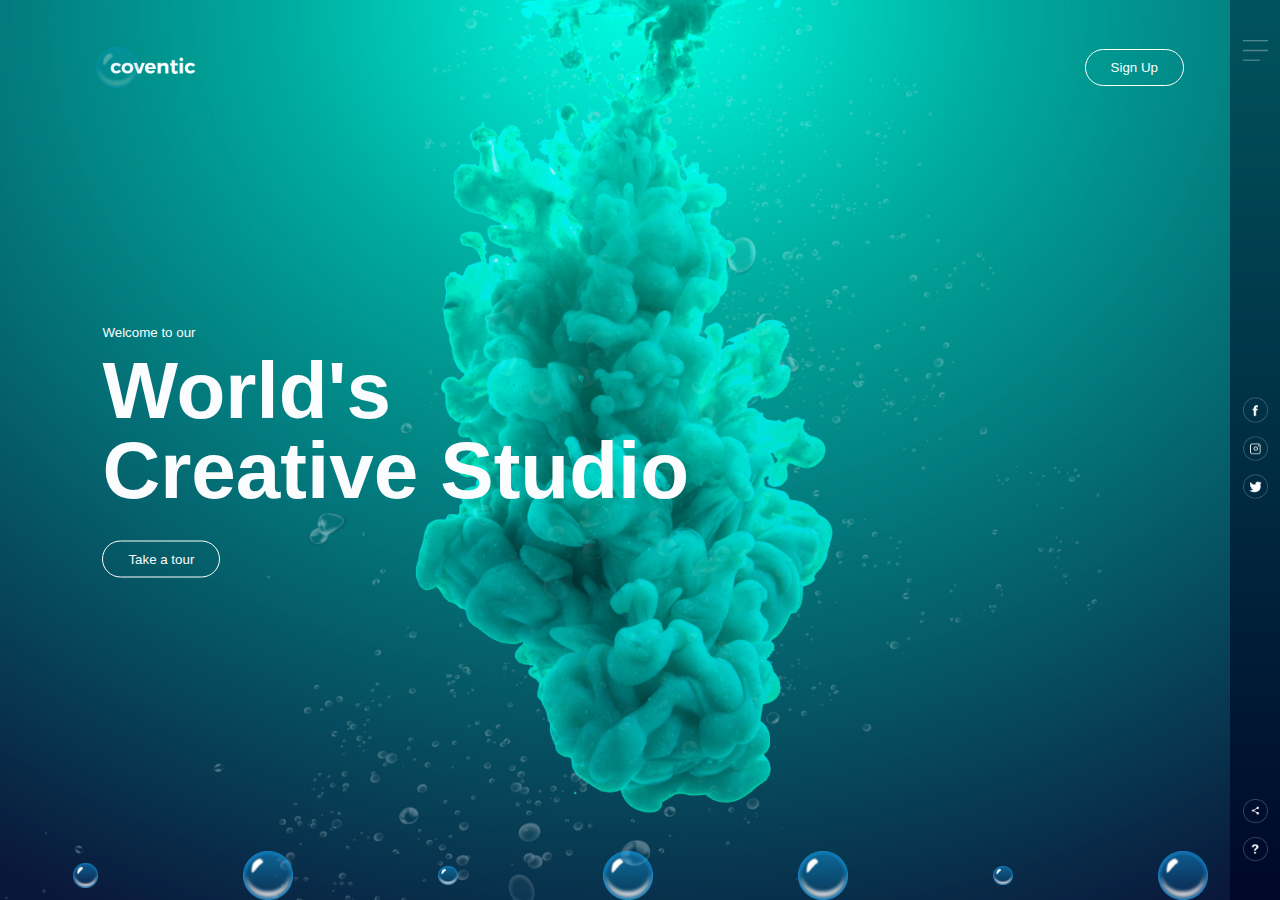
<file: index.html>
<!DOCTYPE html>
<html lang="en">
  <head>
    <meta charset="UTF-8" />
    <meta name="viewport" content="width=device-width, initial-scale=1.0" />
    <title>Document</title>
    <link rel="stylesheet" href="style.css" />
  </head>
  <body>
    <div class="hero">
      <div class="navbar">
        <img class="logo" src="logo.png" alt="" />
        <button type="button">Sign Up</button>
      </div>
      <div class="content">
        <small>Welcome to our</small>
        <h1>
          World's <br />
          Creative Studio
        </h1>
        <button type="button">Take a tour</button>
      </div>
      <div class="side-bar">
        <img class="menu" src="menu.png" alt="" />
        <div class="social-links">
          <img src="fb.png" alt="" />
          <img src="ig.png" alt="" />
          <img src="tw.png" alt="" />
        </div>
        <div class="useful-links">
          <img src="share.png" alt="" />
          <img src="info.png" alt="" />
        </div>
      </div>
      <div class="bubbles">
        <img src="bubble.png" alt="">
        <img src="bubble.png" alt="">
        <img src="bubble.png" alt="">
        <img src="bubble.png" alt="">
        <img src="bubble.png" alt="">
        <img src="bubble.png" alt="">
        <img src="bubble.png" alt="">
      </div>
    </div>
  </body>
</html>
</file>
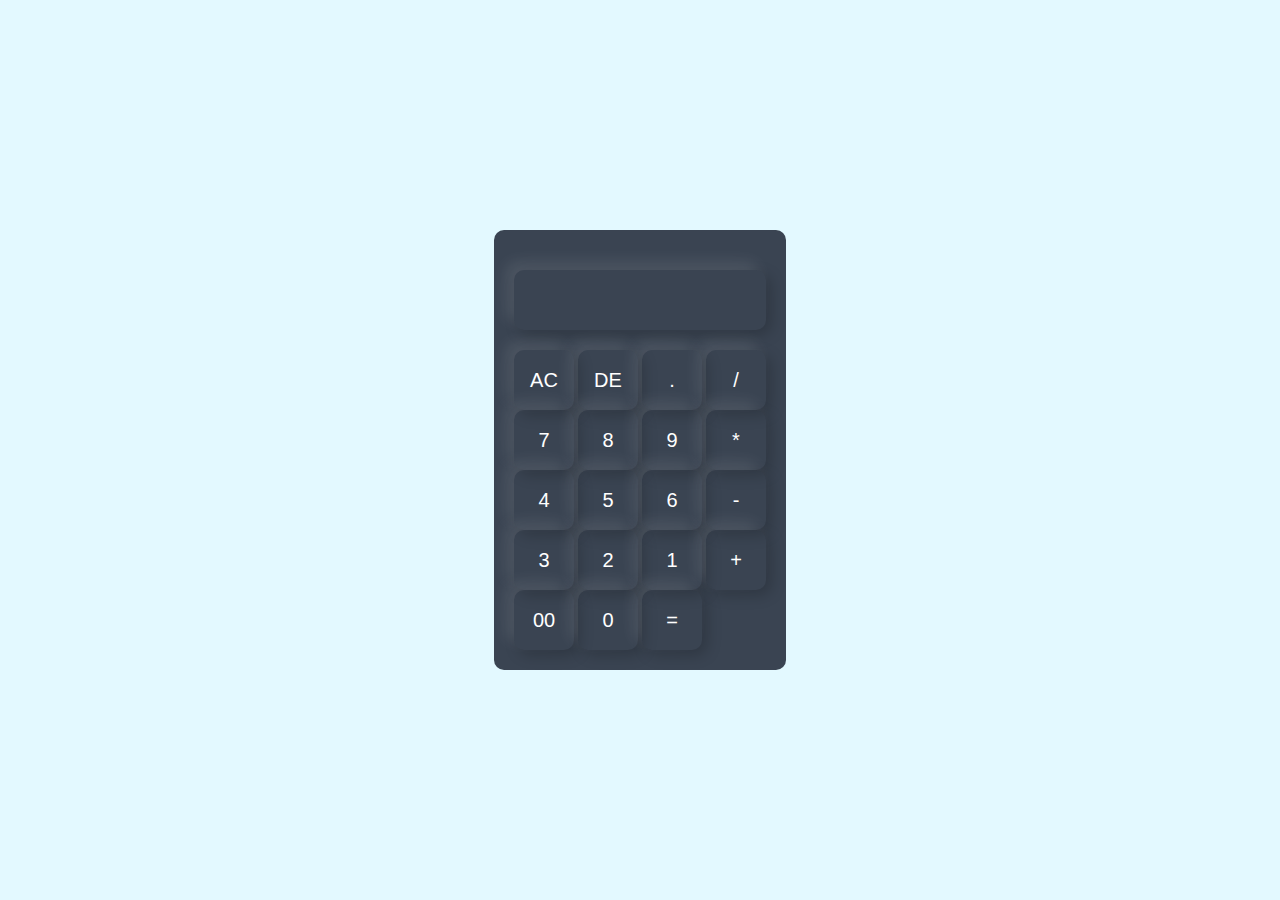
<file: calculator/index.html>
<!DOCTYPE html>
<html lang="en">
  <head>
    <meta charset="UTF-8" />
    <meta name="viewport" content="width=device-width, initial-scale=1.0" />
    <title>ccalculator</title>
    <link rel="stylesheet" href="style.css" />
  </head>
  <body>
    <div class="container">
      <div class="calculator">
        <form>
          <div class="display">
            <input id="display" type="text" name="display" readonly />
          </div>
          <div>
            <!-- <input type="button" value="AC" onclick=" display.value = '' " class="operator"/>
            <input type="button" value="DE" onclick="display.value = display.value.toString().slice(0,-1)" class="operator"
            />
            <input type="button" value="." onclick="display.value = '0'" class="operator" />
            <input type="button" value="/" onclick="display.value = '/'" class="operator"/> -->
            <input type="button" value="AC" onclick="bersihkan('')" >
            <input type="button" value="DE" onclick="hapus('')" >
            <input type="button" value="." onclick="input('.')" >
            <input type="button" value="/" onclick="input('/')" >
          </div>
          <div>
            <input type="button" value="7" onclick="input('7')" >
            <input type="button" value="8" onclick="input('8')" >
            <input type="button" value="9" onclick="input('9')" >
            <input type="button" value="*" onclick="input('*')" >
            <!-- <input type="button" value="7" onclick="display.value += '7'" />
            <input type="button" value="8" onclick="display.value += '8'" />
            <input type="button" value="9" onclick="display.value += '9'" />
            <input type="button" value="*" onclick="display.value = '*'" class="operator"/> -->
          </div>
          <div>
            <input type="button" value="4" onclick="input('4')" >
            <input type="button" value="5" onclick="input('5')" >
            <input type="button" value="6" onclick="input('6')" >
            <input type="button" value="-" onclick="input('-')" >
            <!-- <input type="button" value="4" onclick="display.value += '4'" />
            <input type="button" value="5" onclick="display.value += '5'" />
            <input type="button" value="6" onclick="display.value += '6'" />
            <input type="button" value="-" onclick="display.value += '-'" class="operator"  /> -->
          </div>
          <div>
            <input type="button" value="3" onclick="input('3')" >
            <input type="button" value="2" onclick="input('2')" >
            <input type="button" value="1" onclick="input('1')" >
            <input type="button" value="+" onclick="input('+')" >
            <!-- <input type="button" value="3" onclick="display.value += '3'" />
            <input type="button" value="2" onclick="display.value += '2'" />
            <input type="button" value="1" onclick="display.value += '1'" />
            <input type="button" value="+" onclick="display.value += '+'" class="operator"/> -->
          </div>
          <div>
            <input type="button" value="00" onclick="input('00')" >
            <input type="button" value="0" onclick="input('0')" >
            <!-- <input type="button" value="00" onclick="display.value += '00'" />
            <input type="button" value="0" onclick="display.value += '0'" /> -->
            <input
              class="equal"
              type="button"
              value="="
              onclick="hasil()"
            />
          </div>
        </form>
      </div>
    </div>
  </body>
  <script src="script.js"></script>
</html>
</file>
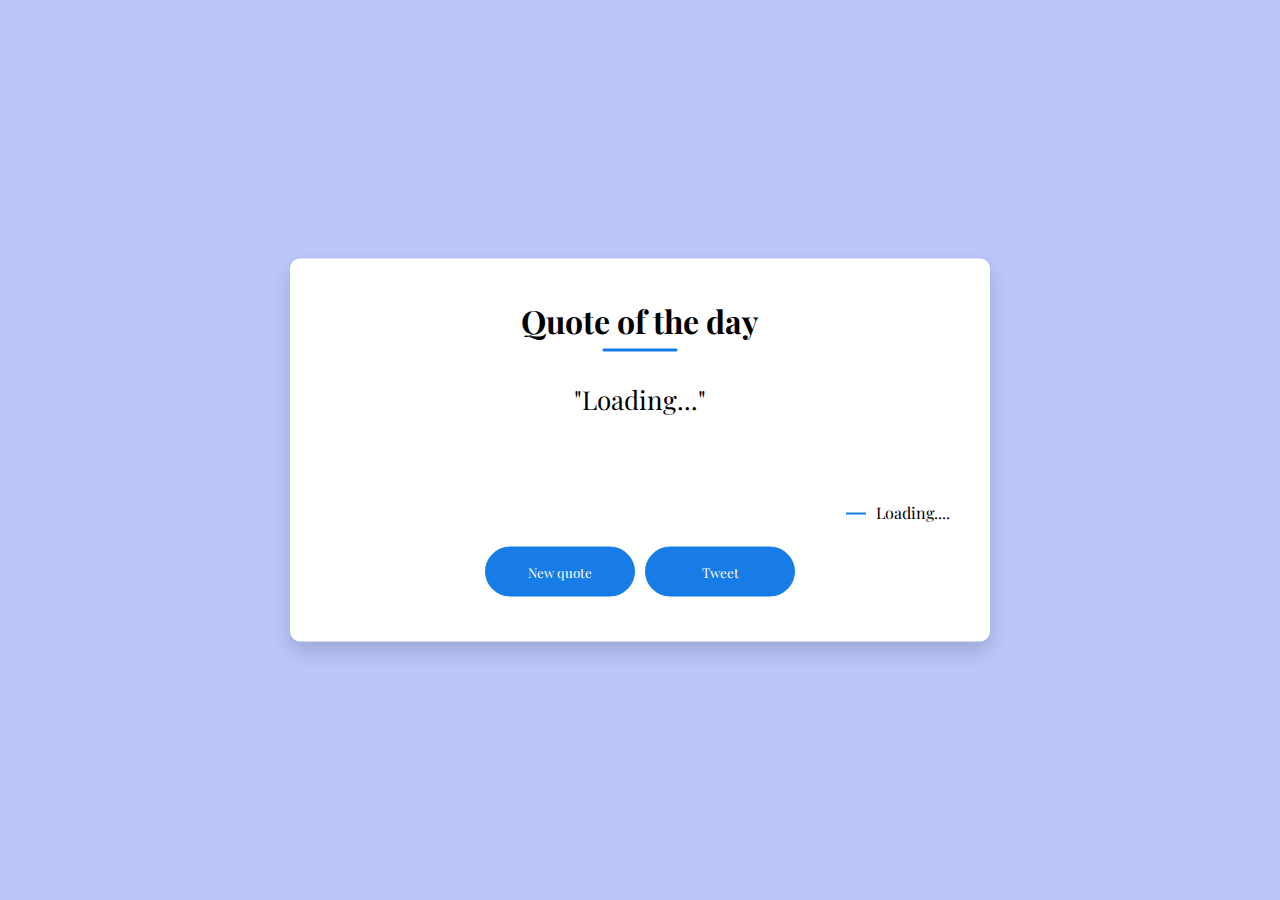
<file: QuoteGenerator/index.html>
<!DOCTYPE html>
<html lang="en">
  <head>
    <meta charset="UTF-8" />
    <meta name="viewport" content="width=device-width, initial-scale=1.0" />
    <title>Quote of the day</title>
    <link rel="stylesheet" href="style.css" />
  </head>
  <body>
    <div class="Quote-box">
      <h2>Quote of the day</h2>
      <blockquote id="quote">Loading...</blockquote>
      <span id="author">Loading....</span>
      <!-- <p>
        The pessimist sees difficulty in every opportunity, The optimist sees
        the opportinity in every difficulty
      </p> -->
      <div>
        <button id="btn1">New quote</button>
        <button id="tweet">Tweet</button>
      </div>
    </div>
    <script>
      const quote = document.getElementById("quote");
      const author = document.getElementById("author");
      const btn1 = document.getElementById("btn1");
      const tweet = document.getElementById("tweet");

      const api_url = "https://api.quotable.io/random";
      async function getquote(url) {
        const response = await fetch(url);
        var data = await response.json();
        console.log(data);
        quote.innerHTML = data.content;
        author.innerHTML = data.author;
      }
      getquote(api_url);

      btn1.addEventListener("click", function () {
        getquote(api_url);
      });

      tweet.addEventListener('click', function(){
         window.open(
          "https://twitter.com/intent/tweet?text=" +  quote.innerHTML + "-----by " + author.innerHTML,
          "Tweet Window",
          "width=600, height=300"
        );
      }) 
       
      
    </script>
  </body>
</html>
</file>
<file: style.css>
* {
  padding: 0;
  margin: 0;
  font-family: sans-serif;
}
.hero {
  width: 100%;
  height: 100vh;
  background-image: url("background.png");
  background-size: cover;
  background-position: center;
  position: relative;
  overflow: hidden;
}
.logo {
  width: 100px;
  cursor: pointer;
}
.navbar {
  width: 85%;
  height: 15%;
  margin: auto;
  display: flex;
  align-items: center;
  justify-content: space-between;
}
button {
  color: #fbfcfd;
  padding: 10px 25px;
  background: transparent;
  border: 1px solid #ffff;
  border-radius: 20px;
  outline: none;
  cursor: pointer;
}
.content {
  color: #fbfcfd;
  position: absolute;
  top: 50%;
  left: 8%;
  transform: translateY(-50%);
  z-index: 2;
}
h1 {
  font-size: 80px;
  margin: 10px 0 30px;
  line-height: 80px;
}
.side-bar {
  width: 50px;
  height: 100vh;
  background: linear-gradient(#00545d, #000729);
  position: absolute;
  right: 0;
  top: 0;
}
.menu {
  display: block;
  width: 25px;
  margin: 40px auto 0;
  cursor: pointer;
}
.social-links img,
.useful-links img {
  width: 25px;
  margin: 5px auto;
  cursor: pointer;
}
.social-links {
  width: 50px;
  text-align: center;
  position: absolute;
  top: 50%;
  transform: translateY(-50%);
}
.useful-links {
  width: 50px;
  text-align: center;
  position: absolute;
  bottom: 30px;
}
.bubbles img {
  width: 50px;
  animation: bubble 7s linear infinite;
}
.bubbles {
  width: 100%;
  display: flex;
  align-items: center;
  justify-content: space-around;
  position: absolute;
  bottom: 0;
}

@keyframes bubble {
  0% {
    transform: translateY(0);
    opacity: 0;
  }
  50% {
    opacity: 1;
  }
  70% {
    opacity: 1;
  }
  100% {
    transform: translateY(-80vh);
    opacity: 0;
  }
}

.bubbles img:nth-child(1) {
  animation-delay: 2s;
  width: 25px;
}
.bubbles img:nth-child(2) {
  animation-delay: 1s;
}
.bubbles img:nth-child(3) {
  animation-delay: 3s;
  width: 20px;
}
.bubbles img:nth-child(4) {
  animation-delay: 4.5s;
}
.bubbles img:nth-child(5) {
  animation-delay: 3s;
}
.bubbles img:nth-child(6) {
  animation-delay: 1s;
  width: 20px;
}
.bubbles img:nth-child(7) {
  animation-delay: 2s;
}

@media screen and (max-width: 600px) {
  h1 {
    font-size: 36px;
    margin: 10px 0 30px;
    line-height: 40px;
  }
  .side-bar {
    width: 100%;
    height: 50px;
    top: auto;
    bottom: 0;
    display: flex;
    align-items: center;
    justify-content: space-between;
    padding: 0 10px;
    box-sizing: border-box;
  }
 

  .social-links {
    width: auto;
    position: unset;
    transform: none;
  }
  .useful-links {
    width: auto;
    position: unset;
  }
  .menu {
    width: 18px;
    margin: 0;
  }
  .hero {
    background-image: linear-gradient(#000e2e, #004f5a);
  }
}

@media screen and (max-width: 644px) {
  h1 {
    font-size: 56px;
    margin: 10px 0 30px;
    line-height: 60px;
  }
  button {
  color: #fbfcfd;
  padding: 10px 25px;
  margin-right: 50px;
  background: transparent;
  border: 1px solid #ffff;
  border-radius: 20px;
  outline: none;
  cursor: pointer;
}
}
</file>
<file: calculator/style.css>
* {
  margin: 0;
  padding: 0;
  box-sizing: border-box;
}
.container {
  width: 100%;
  height: 100vh;
  background: #e3f9ff;
  display: flex;
  align-items: center;
  justify-content: center;
}
.calculator {
  background-color: #3a4452;
  padding: 20px;
  border-radius: 10px;
}
form .display{
    display: flex;
    justify-content: flex-end;
    margin: 20px 0;
}
form .display input{
    text-align: right;
    flex: 1;
    font-size: 45px;
    box-shadow: none;
}
.calculator form input {
  border: none;
  outline: none;
  width: 60px;
  height: 60px;
  border-radius: 10px;
  box-shadow: -8px -8px 15px rgba(255, 255, 255, 0.1),
    5px 5px 15px rgba(0, 0, 0, 0.2);
  background-color: transparent;
  color: #fff;
  font-size: 20px;
  cursor: pointer;
}
input .equal{
    width: 145px;
}
.operator{
    color: lightgreen;
}
</file>
<file: QuoteGenerator/style.css>
@import url("https://fonts.googleapis.com/css2?family=Playfair+Display:ital,wght@0,400..900;1,400..900&family=Poppins:ital,wght@0,100;0,200;0,300;0,400;0,500;0,600;0,700;0,800;0,900;1,100;1,200;1,300;1,400;1,500;1,600;1,700;1,800;1,900&display=swap");
* {
  margin: 0;
  padding: 0;
  box-sizing: border-box;
  font-family: 'Playfair Display', serif;
 }
 body {
  background-color: #bbc6fa;
}
.Quote-box {
  background: #fff;
  width: 700px;
  position: absolute;
  top: 50%;
  left: 50%;
  transform: translate(-50%, -50%);
  padding: 40px;
  border-radius: 10px;
  text-align: center;
  box-shadow: 0 10px 20px 0px rgba(0, 0, 0, 0.15);
}
.Quote-box h2{
    font-size: 32px;
    margin-bottom: 40px;
    position: relative;
}
.Quote-box h2::after{
    content: '';
    width: 75px;
    height: 3px;
    border-radius: 3px;
    background-color: rgb(23, 124, 229);
    position: absolute;
    bottom: -10px;
    left: 50%;
    transform: translateX(-50%);
}
.Quote-box blockquote{
    font-size: 26px;
    min-height: 110px;
}
.Quote-box blockquote::before, .Quote-box blockquote::after{
    content: '"';
    
}
.Quote-box span{
    display: block;
    margin-top: 10px;
    float: right;
    position: relative;
}
.Quote-box span::before{
    content: '';
    width: 20px;
    height: 2px;
    background: rgb(23, 124, 229);
    position: absolute;
    top: 50%;
    left: -30px ;
}
.Quote-box div{
    width: 100%;
    margin-top: 50px;
    display: flex;
    justify-content: center;
}
div button{
    background: rgb(23, 124, 229);
    color: #fff;
    border-radius: 25px;
    border: 1px solid rgb(23, 124, 229);
    width: 150px;
    height: 50px;
    display: flex;
    align-items: center;
    justify-content: center;
    margin: 5px;
    cursor: pointer;
}
div button:hover{
    
}
</file>
